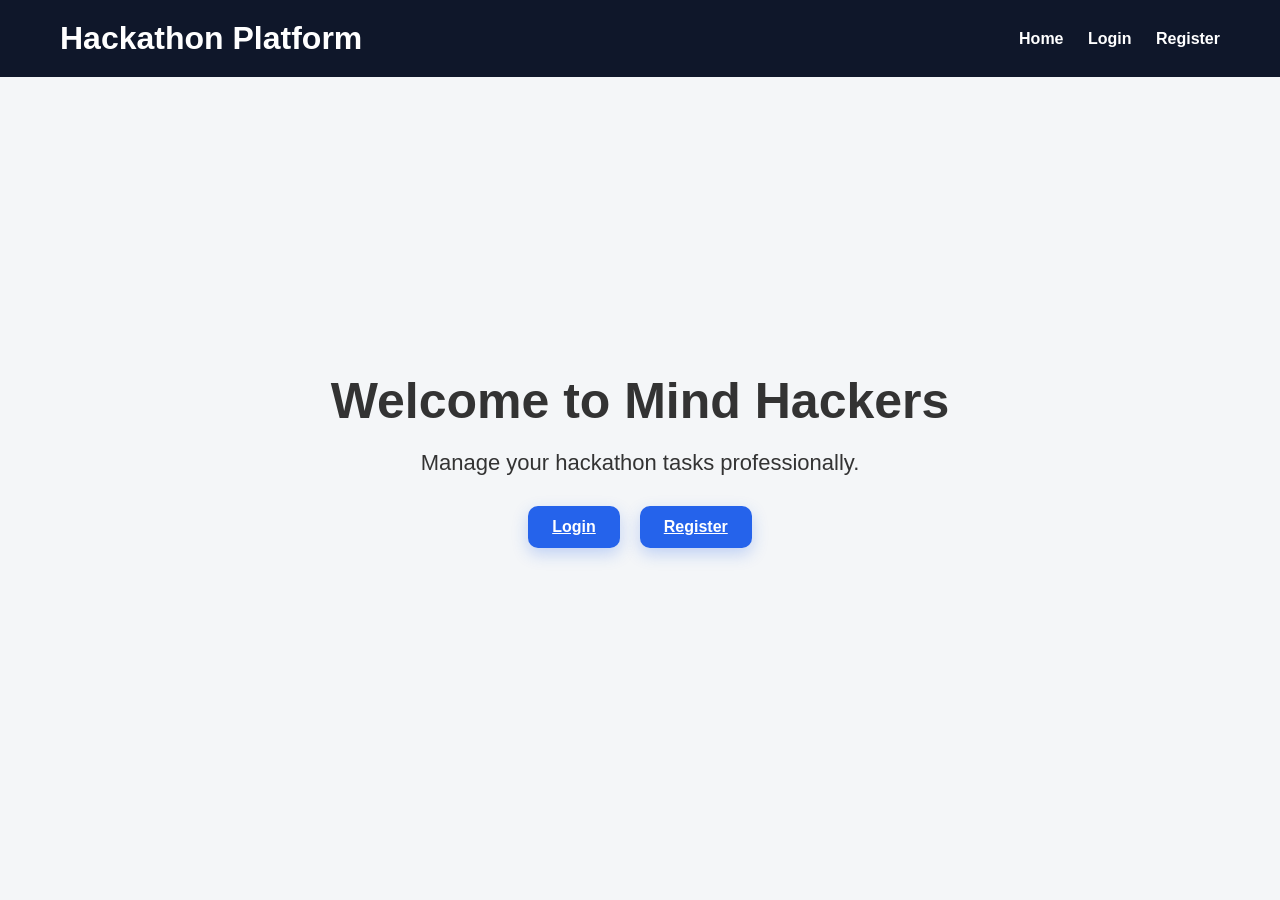
<file: templates/index.html>
<!DOCTYPE html>
<html lang="en">

<head>

    <meta charset="UTF-8">

    <meta name="viewport"
          content="width=device-width, initial-scale=1.0">

    <title>Hackathon Task Management</title>

    <link rel="stylesheet"
          href="../static/css/common.css">

    <link rel="stylesheet"
          href="../static/css/home.css">

</head>

<body>

<header>

<h1>Hackathon Platform</h1>

<nav>

<a href="index.html">Home</a>

<a href="role.html?mode=login">Login</a>

<a href="role.html?mode=register">Register</a>

</nav>

</header>

<section class="hero">

<h2>Welcome to Mind Hackers</h2>

<p>

Manage your hackathon tasks professionally.

</p>

<div class="buttons">

<a href="role.html?mode=login" class="btn">

Login

</a>

<a href="role.html?mode=register" class="btn">

Register

</a>

</div>

</section>

<script src="../static/js/home.js"></script>

</body>

</html>
</file>
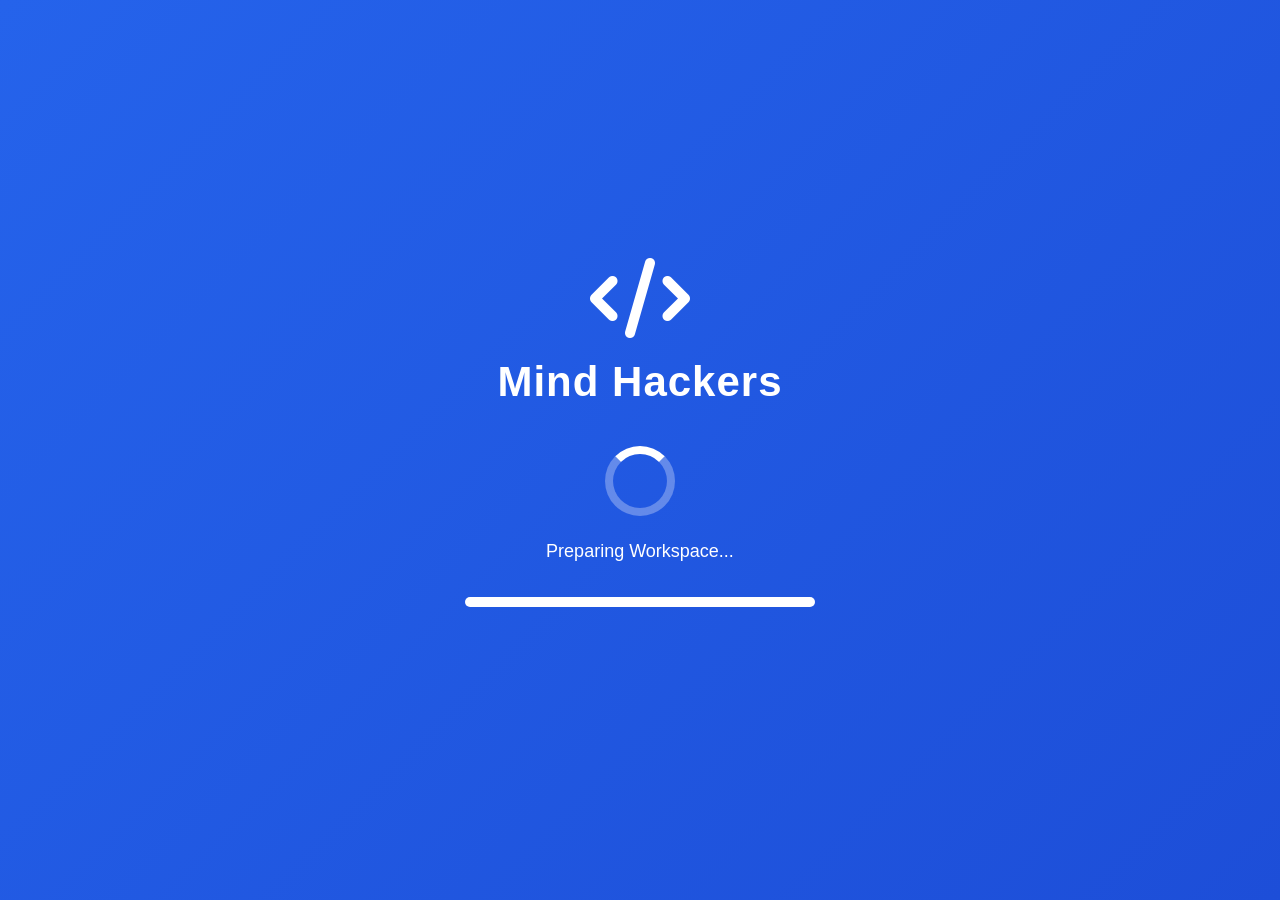
<file: templates/loading.html>
<!DOCTYPE html>
<html lang="en">

<head>

<meta charset="UTF-8">

<meta name="viewport"
content="width=device-width, initial-scale=1.0">

<title>Loading...</title>

<link rel="stylesheet"
href="../static/css/loading.css">

<link rel="stylesheet"
href="https://cdnjs.cloudflare.com/ajax/libs/font-awesome/6.5.2/css/all.min.css">

</head>

<body>

<div class="loader-container">

<div class="logo">

<i class="fa-solid fa-code"></i>

<h1>Mind Hackers</h1>

</div>

<div class="spinner"></div>

<p id="loadingText">

Loading Dashboard...

</p>

<div class="progress">

<div class="progress-fill"></div>

</div>

</div>

<script src="../static/js/loading.js"></script>

</body>

</html>
</file>
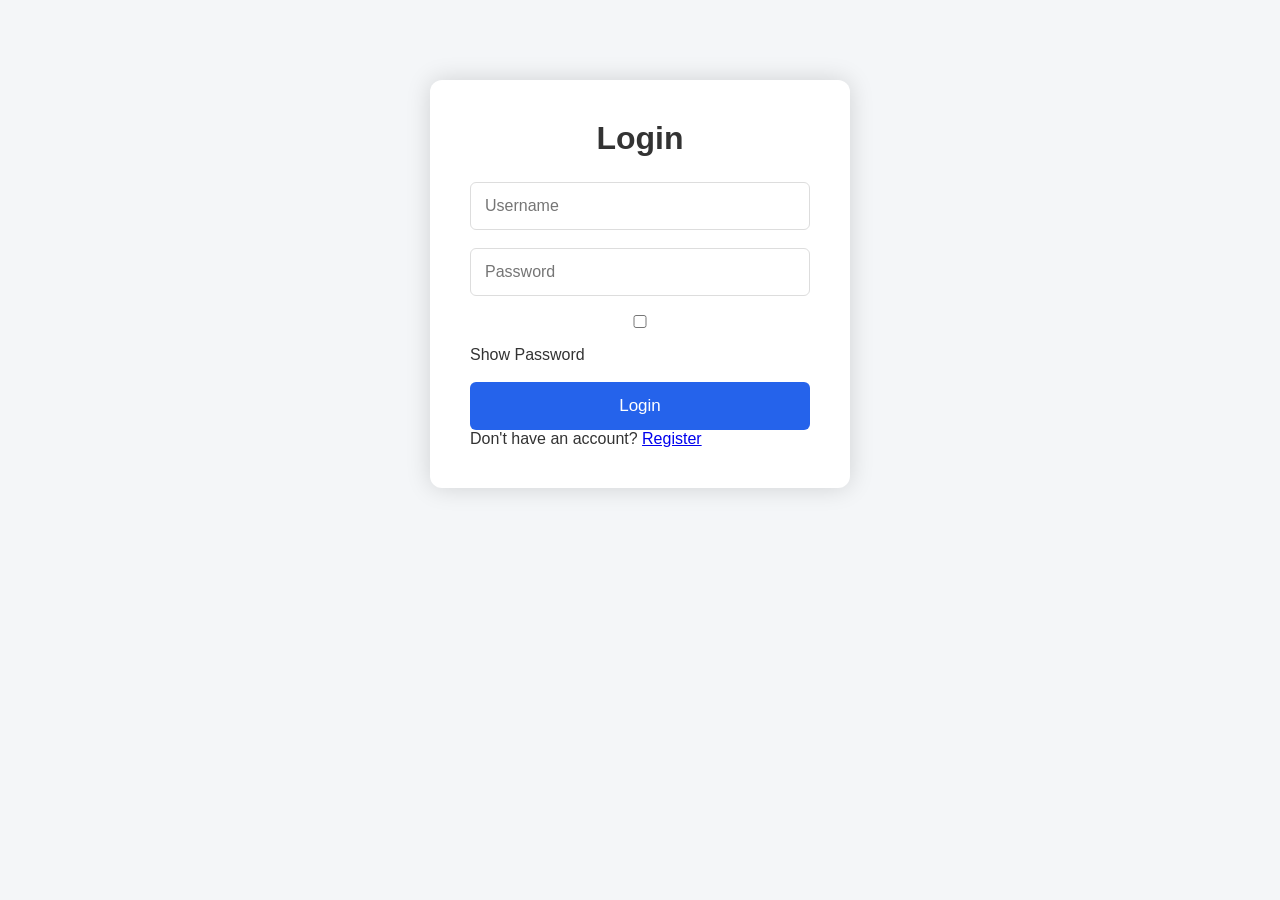
<file: templates/login.html>
<!DOCTYPE html>
<html lang="en">

<head>

<meta charset="UTF-8">

<meta name="viewport" content="width=device-width, initial-scale=1.0">

<title>Login</title>

<link rel="stylesheet" href="../static/css/common.css">

<link rel="stylesheet" href="../static/css/login.css">

</head>

<body>

<div class="login-box">

<h1>Login</h1>

<h3 id="roleTitle"></h3>

<form id="loginForm">

<input
type="text"
id="username"
placeholder="Username"
required>

<input
type="password"
id="password"
placeholder="Password"
required>

<div class="show-password">

<input type="checkbox" id="show">

<label for="show">

Show Password

</label>

</div>

<button type="submit">

Login

</button>

</form>

<p>

Don't have an account?

<a href="#" id="registerLink">

Register

</a>

</p>

</div>

<script src="../static/js/login.js"></script>

</body>

</html>
</file>
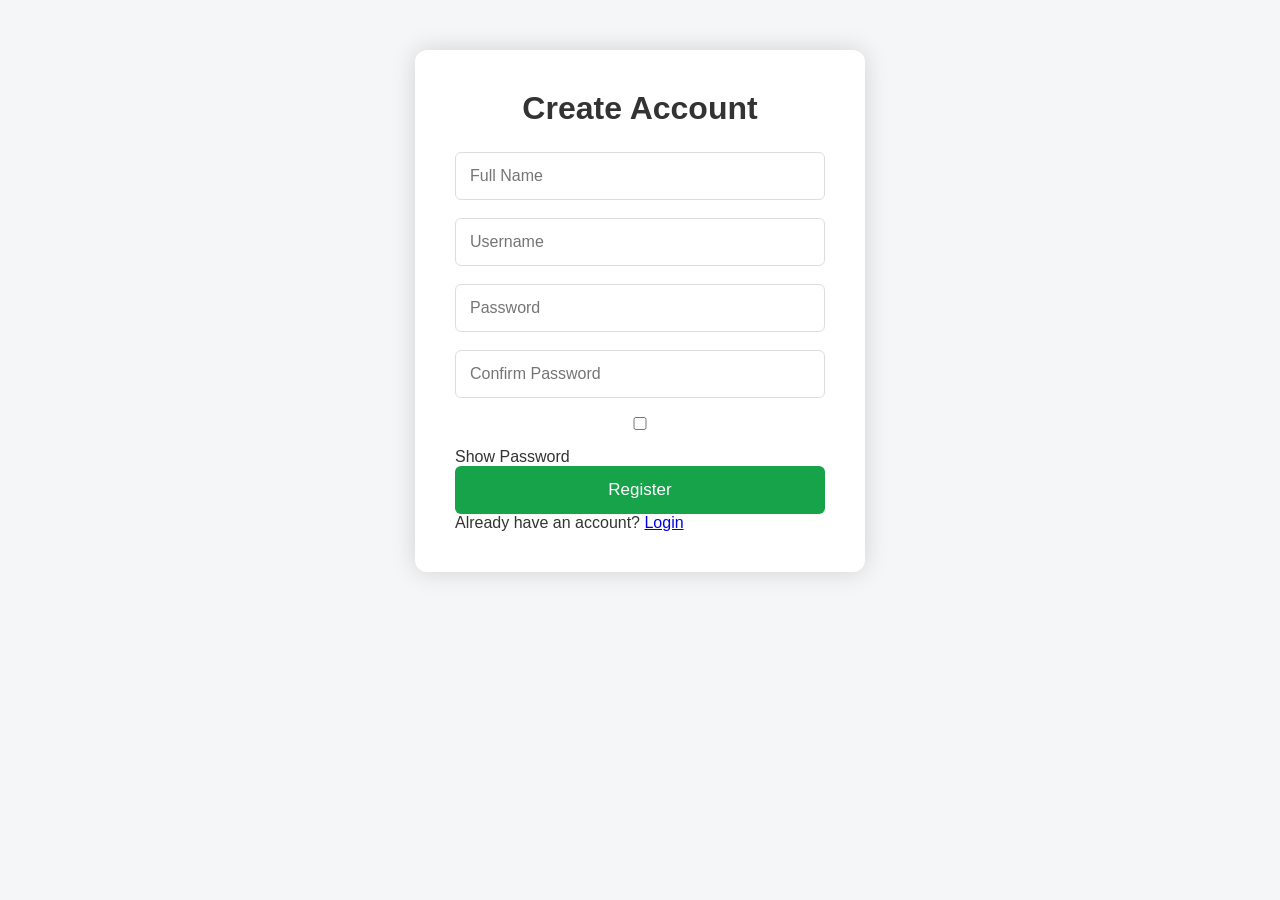
<file: templates/register.html>
<!DOCTYPE html>

<html>

<head>

<meta charset="UTF-8">

<meta name="viewport"
content="width=device-width, initial-scale=1">

<title>Register</title>

<link rel="stylesheet"
href="../static/css/common.css">

<link rel="stylesheet"
href="../static/css/register.css">

</head>

<body>

<div class="register-box">

<h1>Create Account</h1>

<h3 id="roleTitle"></h3>

<form id="registerForm">

<input
type="text"
id="fullname"
placeholder="Full Name"
required>

<input
type="text"
id="username"
placeholder="Username"
required>

<input
type="password"
id="password"
placeholder="Password"
required>

<input
type="password"
id="confirm"
placeholder="Confirm Password"
required>

<div class="show-password">

<input
type="checkbox"
id="show">

<label for="show">

Show Password

</label>

</div>

<button type="submit">

Register

</button>

</form>

<p>

Already have an account?

<a href="#" id="loginLink">

Login

</a>

</p>

</div>

<script src="../static/js/register.js"></script>

</body>

</html>
</file>
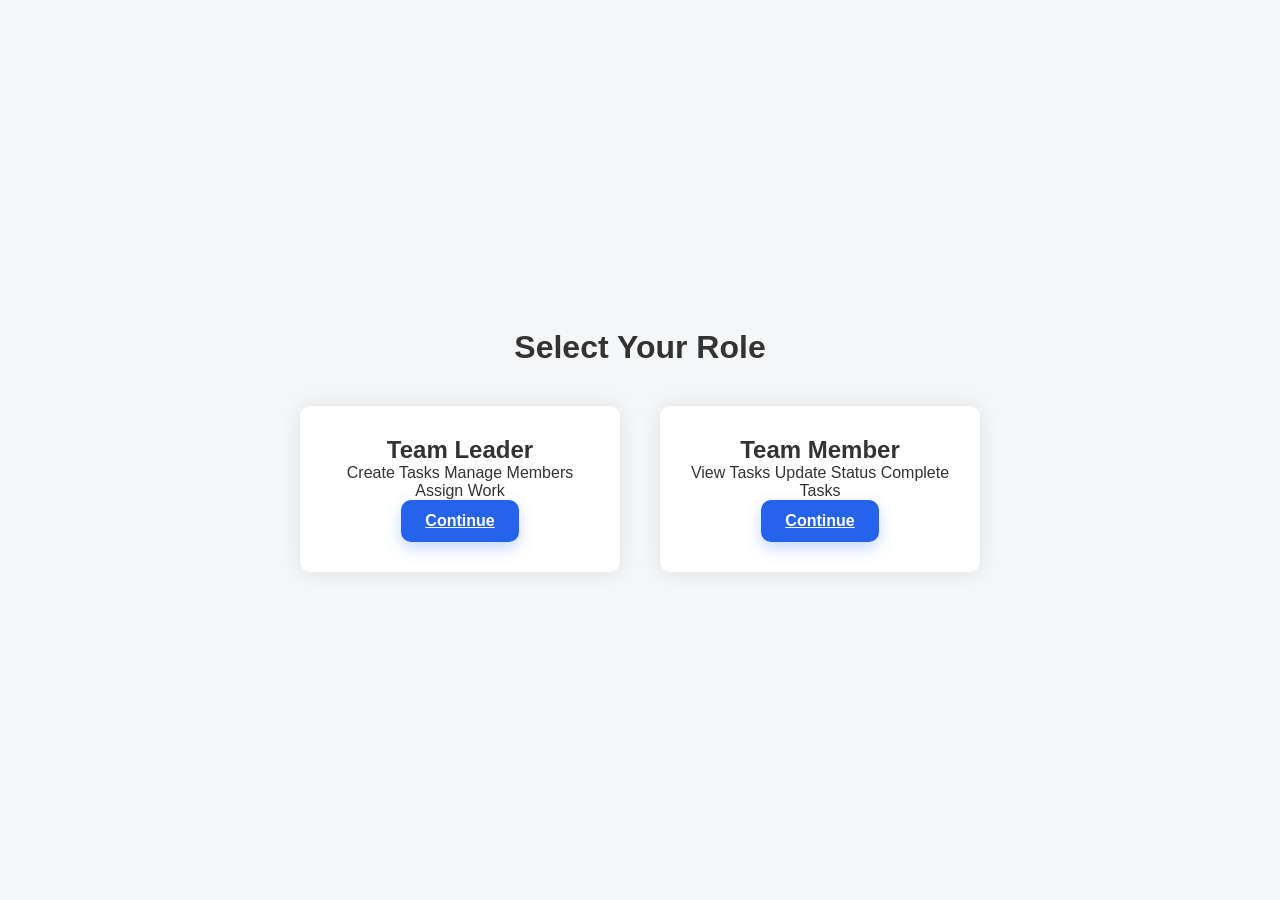
<file: templates/role.html>
<!DOCTYPE html>

<html>

<head>

<meta charset="UTF-8">

<meta name="viewport"
content="width=device-width, initial-scale=1">

<title>Select Role</title>

<link rel="stylesheet"
href="../static/css/common.css">

<link rel="stylesheet"
href="../static/css/role.css">

</head>

<body>

<div class="container">

<h1>Select Your Role</h1>

<div class="cards">

<div class="card">

<h2>Team Leader</h2>

<p>

Create Tasks

Manage Members

Assign Work

</p>

<a id="leaderBtn"
class="btn">

Continue

</a>

</div>

<div class="card">

<h2>Team Member</h2>

<p>

View Tasks

Update Status

Complete Tasks

</p>

<a id="memberBtn"
class="btn">

Continue

</a>

</div>

</div>

</div>

<script src="../static/js/role.js"></script>

</body>

</html>
</file>
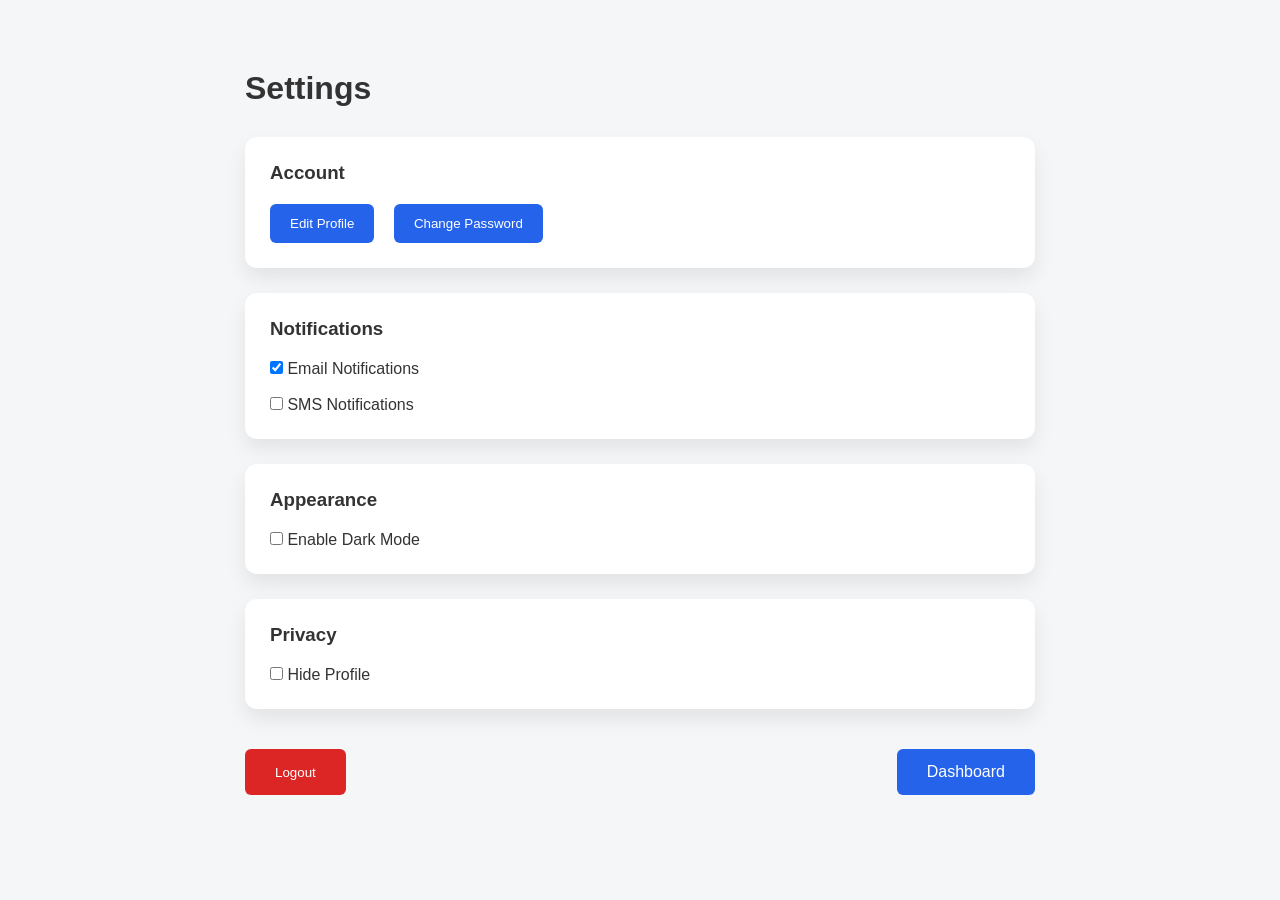
<file: templates/settings.html>
<!DOCTYPE html>
<html lang="en">

<head>

<meta charset="UTF-8">

<meta name="viewport"
content="width=device-width, initial-scale=1.0">

<title>Settings</title>

<link rel="stylesheet"
href="../static/css/common.css">

<link rel="stylesheet"
href="../static/css/dashboard.css">

<link rel="stylesheet"
href="../static/css/settings.css">

<link rel="stylesheet"
href="https://cdnjs.cloudflare.com/ajax/libs/font-awesome/6.5.2/css/all.min.css">

</head>

<body>

<div class="settings-container">

<h1>

Settings

</h1>

<div class="setting-card">

<h3>

Account

</h3>

<button>

Edit Profile

</button>

<button>

Change Password

</button>

</div>

<div class="setting-card">

<h3>

Notifications

</h3>

<label>

<input type="checkbox" checked>

Email Notifications

</label>

<br><br>

<label>

<input type="checkbox">

SMS Notifications

</label>

</div>

<div class="setting-card">

<h3>

Appearance

</h3>

<label>

<input type="checkbox" id="darkMode">

Enable Dark Mode

</label>

</div>

<div class="setting-card">

<h3>

Privacy

</h3>

<label>

<input type="checkbox">

Hide Profile

</label>

</div>

<div class="buttons">

<button id="logoutBtn">

Logout

</button>

<a href="leader-dashboard.html">

Dashboard

</a>

</div>

</div>

<div id="toast">

Settings Saved

</div>

<script src="../static/js/common.js"></script>

<script src="../static/js/settings.js"></script>

</body>

</html>
</file>
<file: static/css/common.css>
*{
margin:0;
padding:0;
box-sizing:border-box;
font-family:Segoe UI,sans-serif;
}

body{
background:#f4f6f8;
color:#333;
}

header{

display:flex;

justify-content:space-between;

align-items:center;

padding:20px 60px;

background:#0F172A;

color:white;

}

nav a{

color:white;

margin-left:20px;

text-decoration:none;

font-weight:bold;

}

.btn{

display:inline-flex;
align-items:center;
justify-content:center;
gap:10px;

padding:12px 24px;

border:none;

border-radius:10px;

background:#2563EB;

color:white;

font-weight:600;

cursor:pointer;

transition:all .3s ease;

box-shadow:0 6px 16px rgba(37,99,235,.25);

}

.btn:hover{

transform:translateY(-2px);

background:#1D4ED8;

box-shadow:0 12px 24px rgba(37,99,235,.35);

}

.btn:active{

transform:scale(.98);

}
</file>
<file: static/css/home.css>
.hero{

height:85vh;

display:flex;

flex-direction:column;

justify-content:center;

align-items:center;

text-align:center;

}

.hero h2{

font-size:50px;

margin-bottom:20px;

}

.hero p{

font-size:22px;

margin-bottom:30px;

}

.buttons{

display:flex;

gap:20px;

}
</file>
<file: static/css/loading.css>
*{

margin:0;

padding:0;

box-sizing:border-box;

font-family:Segoe UI,sans-serif;

}

body{

height:100vh;

display:flex;

justify-content:center;

align-items:center;

background:linear-gradient(135deg,#2563EB,#1D4ED8);

overflow:hidden;

}

.loader-container{

text-align:center;

color:white;

}

.logo{

margin-bottom:40px;

animation:fadeIn .8s ease;

}

.logo i{

font-size:80px;

margin-bottom:20px;

}

.logo h1{

font-size:42px;

font-weight:bold;

letter-spacing:1px;

}

.spinner{

width:70px;

height:70px;

margin:auto;

border:8px solid rgba(255,255,255,.3);

border-top:8px solid white;

border-radius:50%;

animation:spin 1s linear infinite;

}

#loadingText{

margin-top:25px;

font-size:18px;

}

.progress{

width:350px;

height:10px;

background:rgba(255,255,255,.3);

margin:35px auto;

border-radius:20px;

overflow:hidden;

}

.progress-fill{

height:100%;

width:0%;

background:white;

animation:load 3s linear forwards;

}

@keyframes spin{

100%{

transform:rotate(360deg);

}

}

@keyframes load{

0%{

width:0;

}

100%{

width:100%;

}

}

@keyframes fadeIn{

from{

opacity:0;

transform:translateY(-30px);

}

to{

opacity:1;

transform:translateY(0);

}

}
</file>
<file: static/css/login.css>
.login-box{

width:420px;

margin:80px auto;

padding:40px;

background:white;

border-radius:12px;

box-shadow:0 0 25px rgba(0,0,0,.15);

}

.login-box h1{

text-align:center;

margin-bottom:10px;

}

.login-box h3{

text-align:center;

margin-bottom:25px;

color:#2563EB;

}

.login-box input{

width:100%;

padding:14px;

margin-bottom:18px;

border:1px solid #ddd;

border-radius:6px;

font-size:16px;

}

.login-box button{

width:100%;

padding:14px;

background:#2563EB;

color:white;

border:none;

border-radius:6px;

cursor:pointer;

font-size:17px;

}

.login-box button:hover{

background:#1E40AF;

}

.show-password{

margin-bottom:18px;

}
</file>
<file: static/css/register.css>
.register-box{

width:450px;

margin:50px auto;

padding:40px;

background:white;

border-radius:12px;

box-shadow:0 0 25px rgba(0,0,0,.15);

}

.register-box h1{

text-align:center;

margin-bottom:10px;

}

.register-box h3{

text-align:center;

margin-bottom:25px;

color:#16A34A;

}

.register-box input{

width:100%;

padding:14px;

margin-bottom:18px;

border:1px solid #ddd;

border-radius:6px;

font-size:16px;

}

.register-box button{

width:100%;

padding:14px;

background:#16A34A;

color:white;

border:none;

border-radius:6px;

font-size:17px;

cursor:pointer;

}

.register-box button:hover{

background:#15803D;

}
</file>
<file: static/css/role.css>
.container{

display:flex;

flex-direction:column;

justify-content:center;

align-items:center;

height:100vh;

}

.cards{

display:flex;

gap:40px;

margin-top:40px;

}

.card{

width:320px;

background:white;

padding:30px;

border-radius:10px;

box-shadow:0 0 20px rgba(0,0,0,.1);

text-align:center;

transition:.3s;

}

.card:hover{

transform:translateY(-10px);

}
</file>
<file: static/css/dashboard.css>
.container{
display:flex;
min-height:100vh;
}

.sidebar{

width:260px;

background:linear-gradient(180deg,#1E293B,#111827);

color:white;

padding:30px;

}

.sidebar ul{
list-style:none;
}

.sidebar li{
padding:15px;
margin:10px 0;
border-radius:8px;
cursor:pointer;
transition:.3s;
}

.sidebar li:hover{
background:#2563EB;
}

.main{
flex:1;
padding:35px;
background:#F8FAFC;
}

.navbar{
display:flex;
justify-content:space-between;
align-items:center;
margin-bottom:30px;
}

.profile{
display:flex;
align-items:center;
gap:15px;
}

.profile img{

width:48px;

height:48px;

border-radius:50%;

object-fit:cover;

border:2px solid white;

}
.cards{
display:grid;
grid-template-columns:repeat(auto-fit,minmax(220px,1fr));
gap:20px;
margin-bottom:30px;
}

.card{

background:white;

padding:25px;

border-radius:18px;

box-shadow:0 8px 25px rgba(0,0,0,.08);

transition:.35s;

border:1px solid #E2E8F0;

}

.card:hover{

transform:translateY(-8px);

box-shadow:0 20px 40px rgba(0,0,0,.15);

}

.profile-dropdown{

position:relative;

}

.profile-header{

display:flex;

align-items:center;

gap:15px;

cursor:pointer;

}

.dropdown-menu{

position:absolute;

right:0;

top:65px;

background:white;

width:220px;

border-radius:10px;

box-shadow:0 10px 20px rgba(0,0,0,.15);

display:none;

overflow:hidden;

z-index:999;

}

.dropdown-menu a{

display:block;

padding:15px;

color:#333;

text-decoration:none;

transition:.3s;

}

.dropdown-menu a:hover{

background:#F1F5F9;

}

.dropdown-menu i{

margin-right:10px;

color:#2563EB;

}

.showDropdown{

display:block;

animation:dropdown .3s ease;

}

@keyframes dropdown{

from{

opacity:0;

transform:translateY(-10px);

}

to{

opacity:1;

transform:translateY(0);

}

}

.card-top{

display:flex;

justify-content:flex-end;

font-size:28px;

color:#2563EB;

margin-bottom:10px;

}

.toolbar input{

flex:1;

padding:14px 18px;

border-radius:10px;

border:1px solid #CBD5E1;

outline:none;

transition:.3s;

}

.toolbar input:focus{

border-color:#2563EB;

box-shadow:0 0 0 3px rgba(37,99,235,.15);

}

table{

width:100%;

border-collapse:separate;

border-spacing:0;

overflow:hidden;

border-radius:15px;

}
</file>
<file: static/css/settings.css>
.settings-container{

max-width:850px;

margin:40px auto;

padding:30px;

}

.settings-container h1{

margin-bottom:30px;

}

.setting-card{

background:white;

padding:25px;

margin-bottom:25px;

border-radius:12px;

box-shadow:0 10px 20px rgba(0,0,0,.08);

}

.setting-card h3{

margin-bottom:20px;

}

.setting-card button{

padding:12px 20px;

margin-right:15px;

border:none;

background:#2563EB;

color:white;

border-radius:6px;

cursor:pointer;

}

.buttons{

margin-top:40px;

display:flex;

justify-content:space-between;

}

.buttons button{

padding:14px 30px;

background:#DC2626;

color:white;

border:none;

border-radius:6px;

cursor:pointer;

}

.buttons a{

padding:14px 30px;

background:#2563EB;

color:white;

text-decoration:none;

border-radius:6px;

}

#toast{

position:fixed;

bottom:30px;

right:30px;

background:#16A34A;

color:white;

padding:18px 30px;

border-radius:8px;

display:none;

}
</file>
